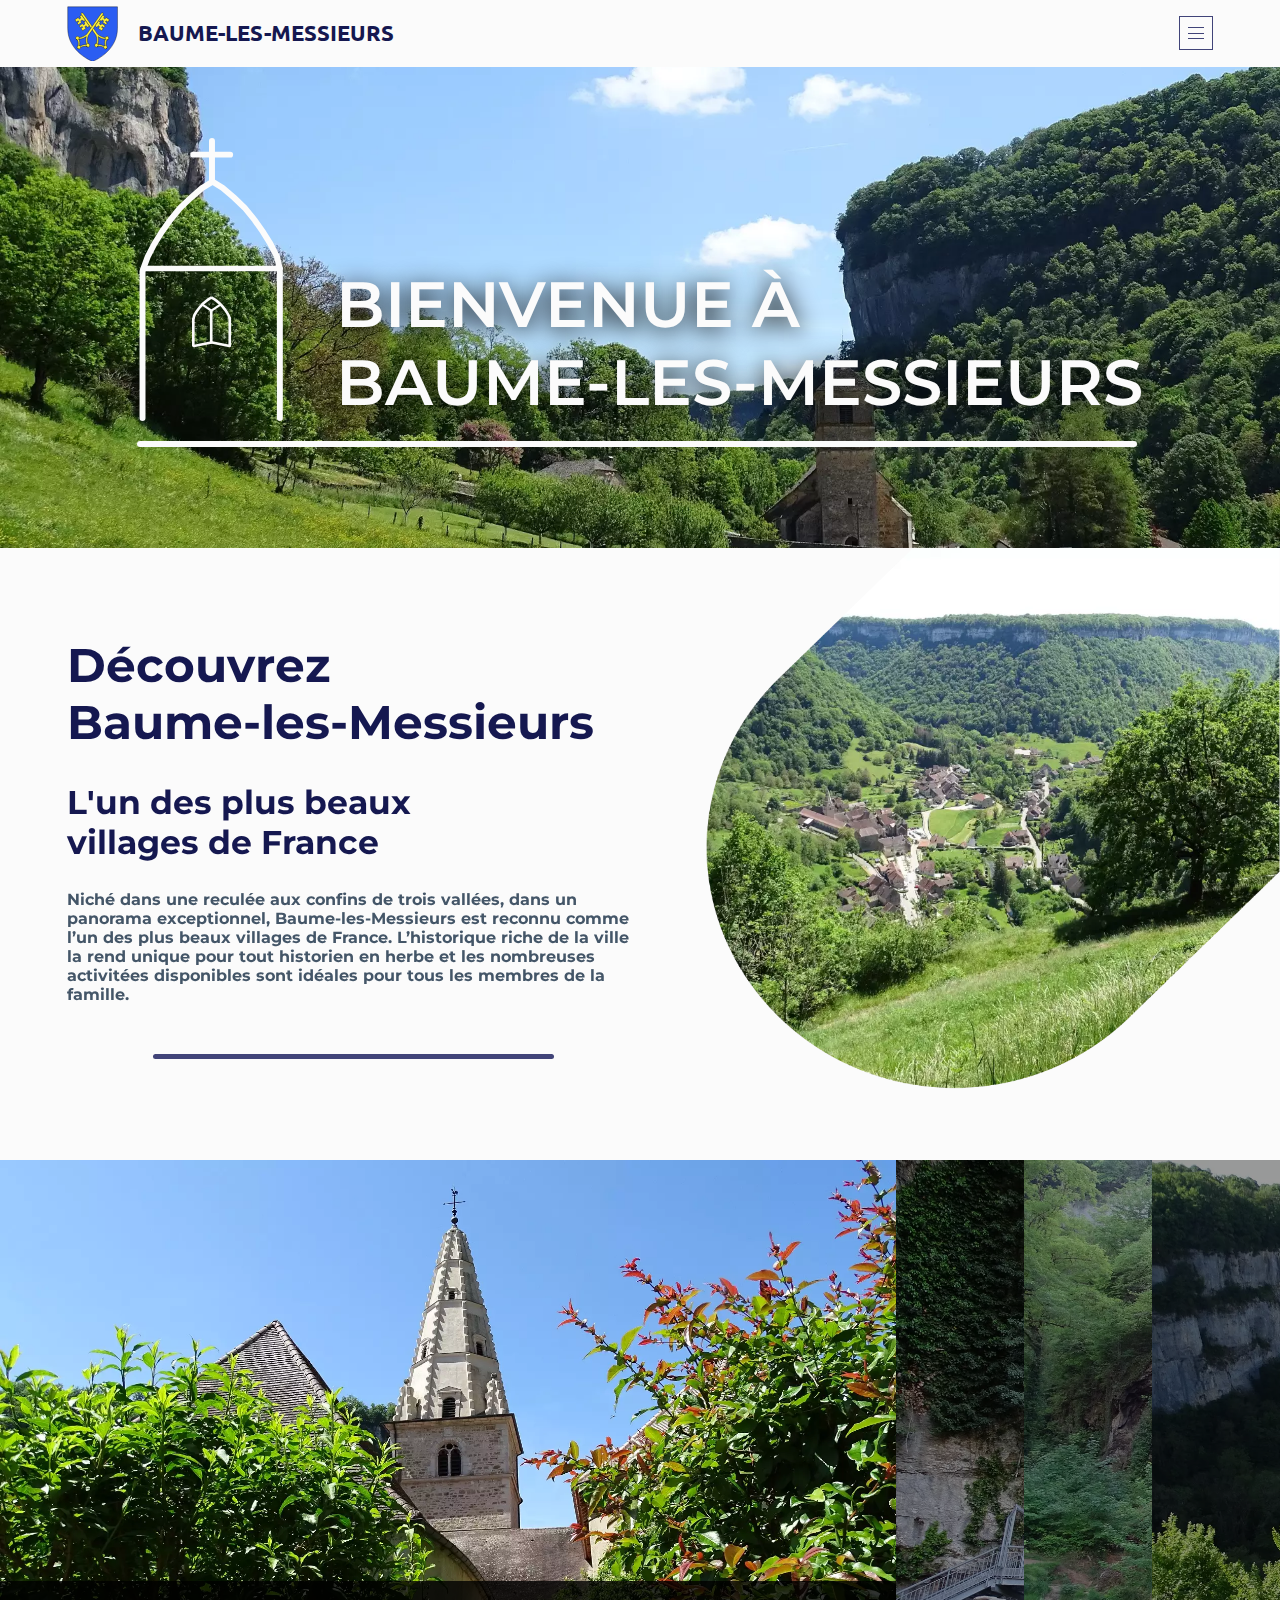
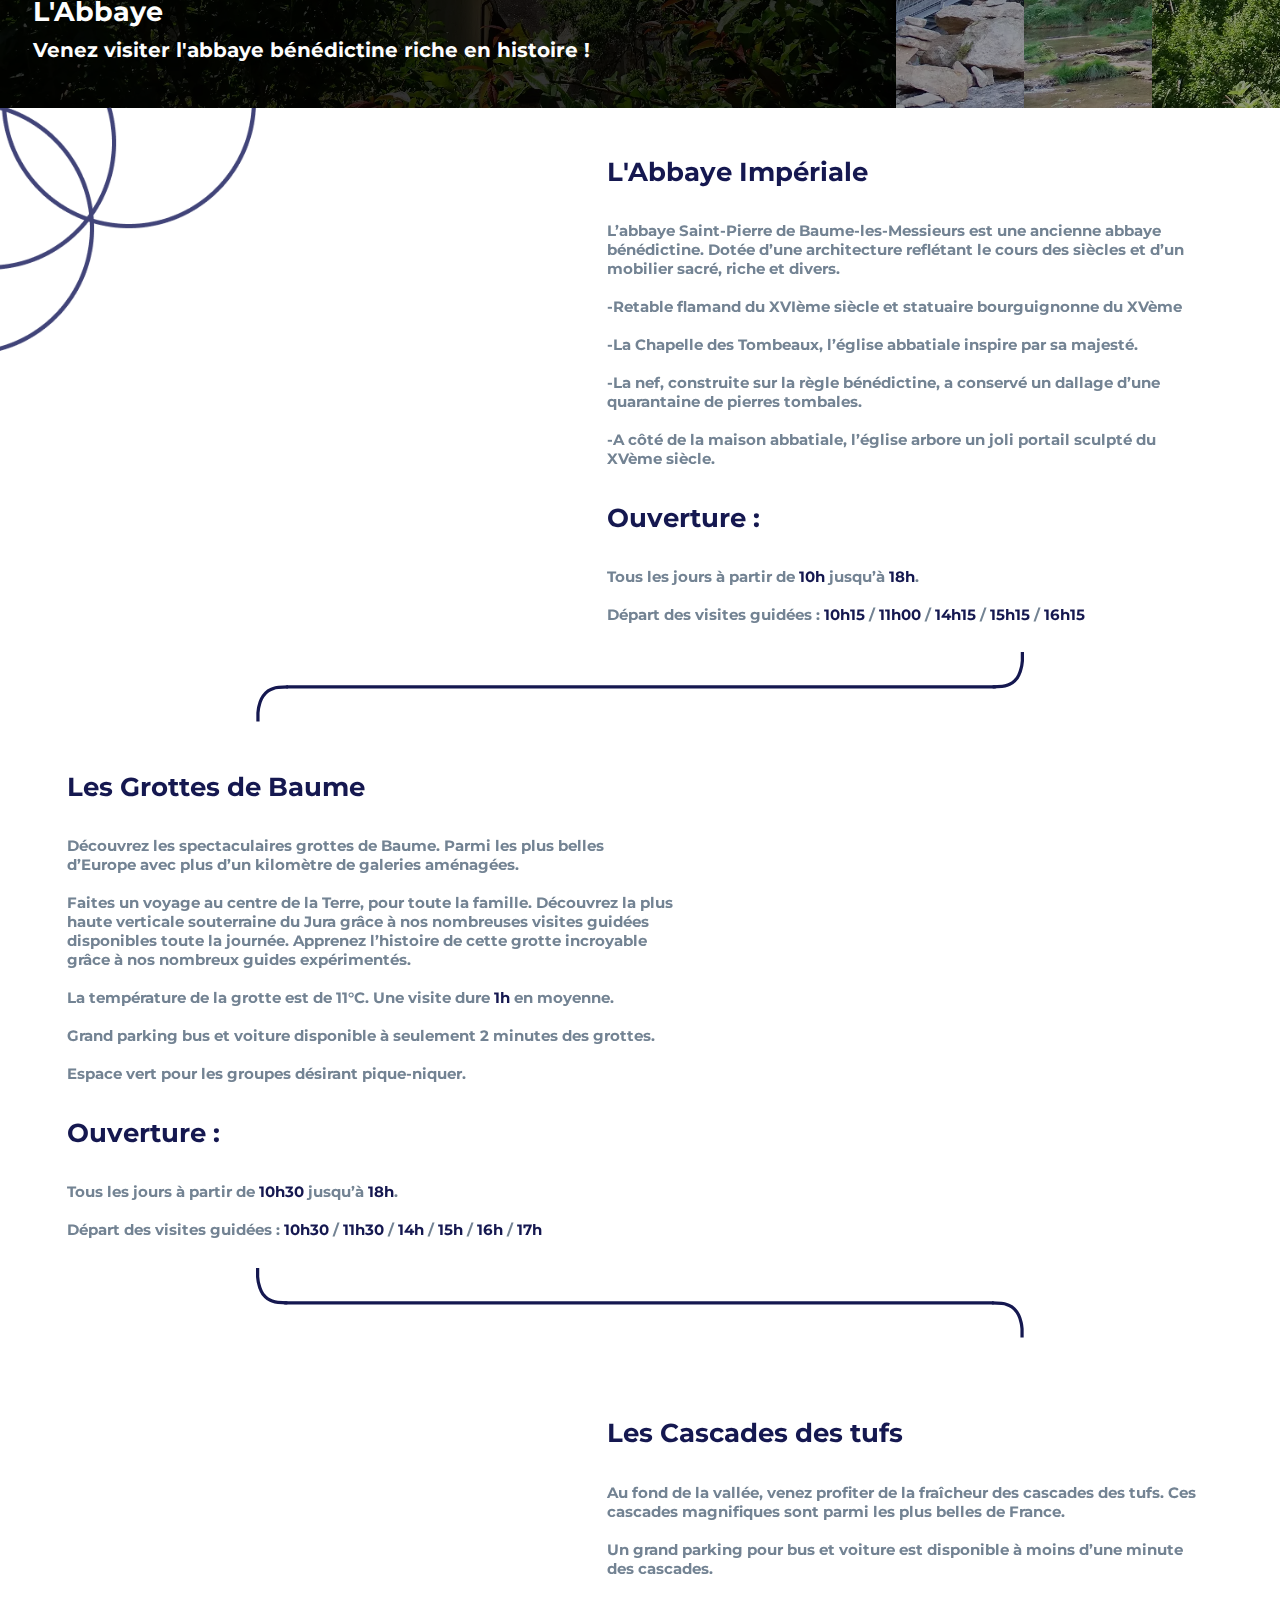
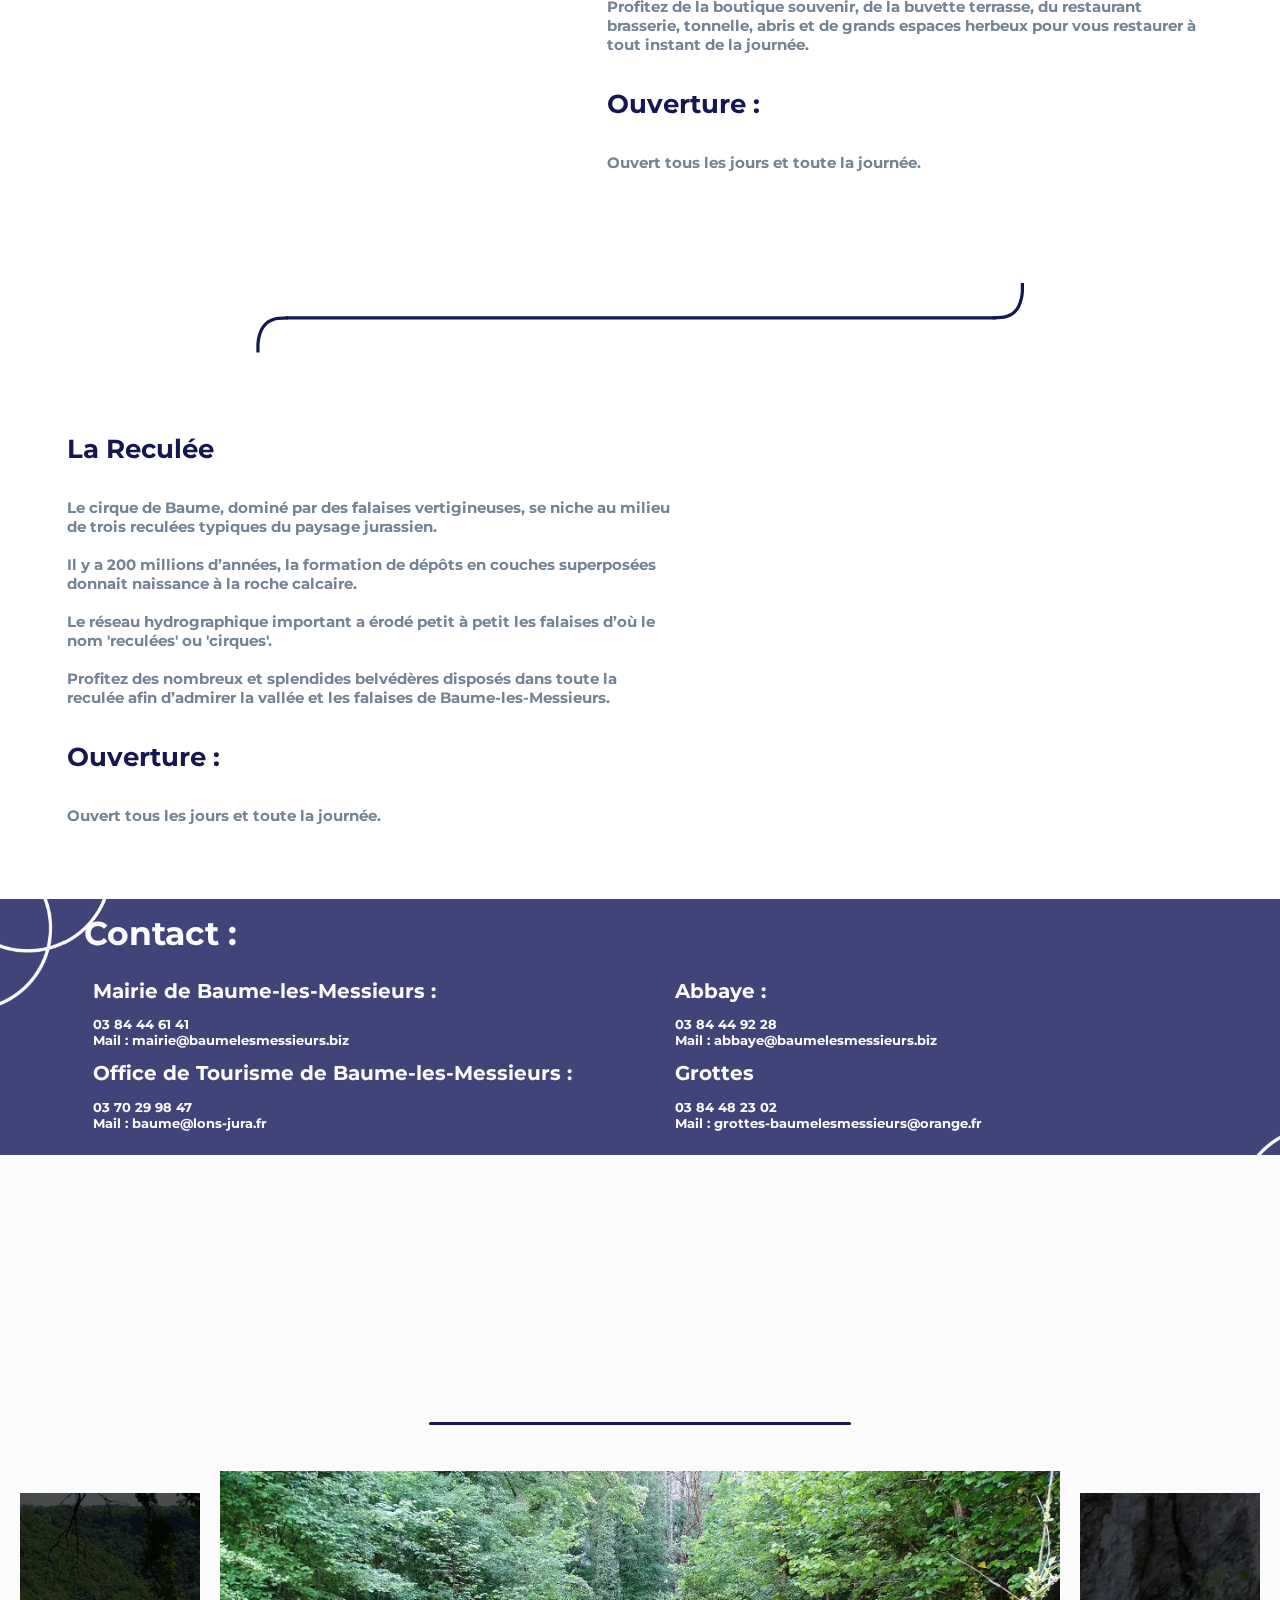
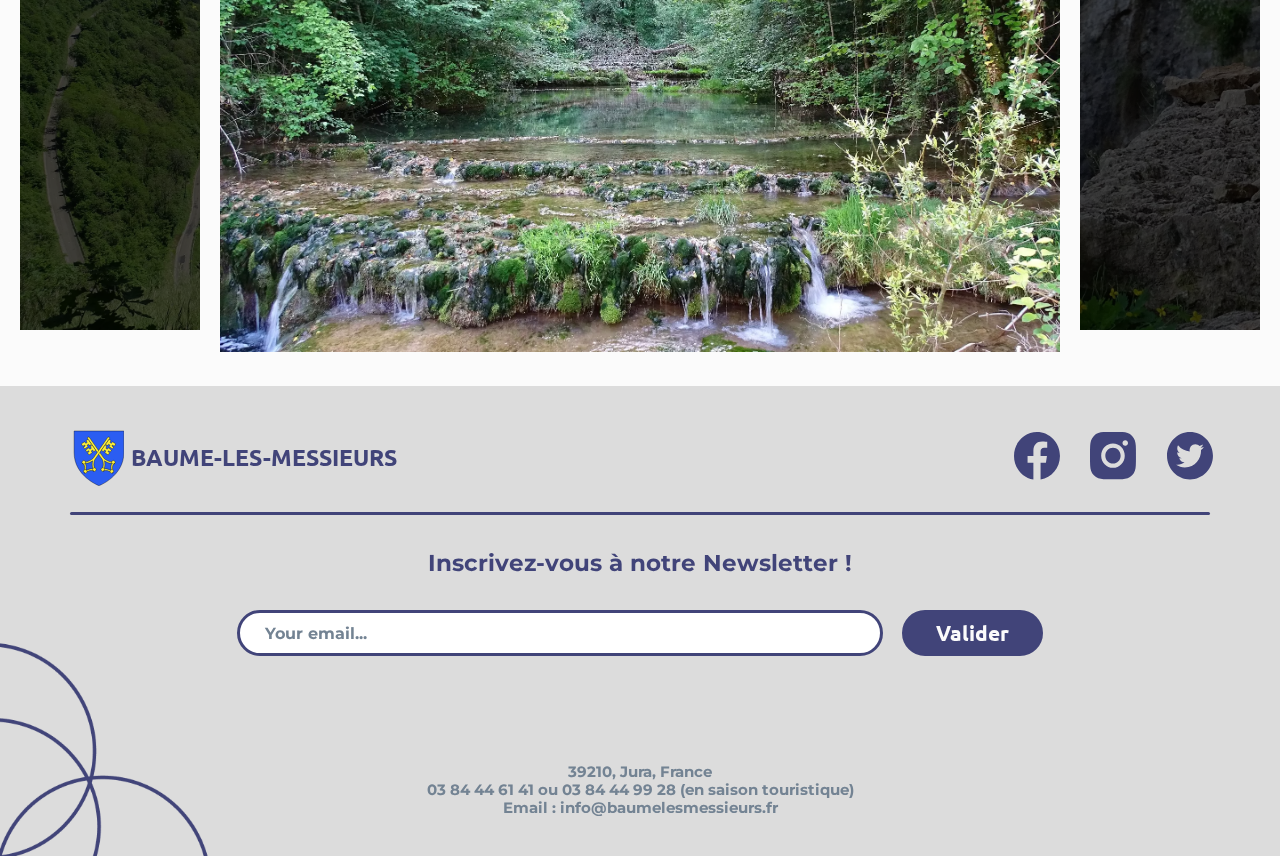
<file: index.html>
<!DOCTYPE html>
<html lang="fr">
    <head>
        <title>Bienvenue à Baume-les-Messieurs</title>
        <meta charset="UTF-8">
        <meta name="viewport" content="width=device-width, initial-scale=1">
        <meta  name="author" content="Elwindria">
        <meta  name="description" content="Site magnifique de Baume-les-Messieurs, one page" >
        <link rel="stylesheet" href="css/style.css" />
        <script src='js/main.js' defer></script>
        <link rel="preload" href="images/autre_2_phone.webp" as="image">
        <link rel="preload" href="images/imageTopPhone.webp" as="image">
        <link rel="preload" href="images/galery_photo/galery_photo_phone/galery_1.webp" as="image">
        <link rel="preload" href="images/galery_photo/galery_photo_phone/galery_2.webp" as="image">
        <link rel="preload" href="images/galery_photo/galery_photo_phone/galery_3.webp" as="image">
        <link rel="preload" href="images/galery_photo/galery_photo_phone/galery_4.webp" as="image">
        <link rel="preload" href="images/galery_photo/galery_photo_phone/galery_5.webp" as="image">
        <link rel="preload" href="images/galery_photo/galery_photo_phone/galery_6.webp" as="image">
        <link rel="preconnect" href="https://fonts.googleapis.com">
        <link rel="preconnect" href="https://fonts.gstatic.com" crossorigin>
        <link rel="preconnect" href="https://fonts.googleapis.com">
        <link rel="preconnect" href="https://fonts.gstatic.com" crossorigin>
        <link href="https://fonts.googleapis.com/css2?family=Montserrat:wght@400;500;600;700&display=swap" rel="stylesheet"> 
        <link href="https://fonts.googleapis.com/css2?family=Ubuntu:wght@400;500;700&display=swap" rel="stylesheet"> 
    </head>
<body>
    <div id="desktop">
        <!--NavBar start-->
        <div id="fixed_nav">
            <div id="navigation" class="nav_bar_opacity_in">
                <div id="nav_left">
                    <svg viewbox="0 0 72 78" class="logo_baume" fill="none" xmlns="http://www.w3.org/2000/svg"><path fill-rule="evenodd" clip-rule="evenodd" d="M36 78.035s35-13.17 35-46.64V1.08H1v30.316c0 33.47 35 46.64 35 46.64z" fill="#2B5DF2"/><path fill-rule="evenodd" clip-rule="evenodd" d="M20.331 9.558c-.346.217-.533.81-.421 2.127l20.933 29.926c1.805 4.65 1.707 9.537-.431 12.684l1.982 2.834c3.561-.97 7.443-.435 10.52 2.03l2.713-1.88c-.643-3.398-1.605-6.996 1.552-10.492l-1.742-2.489c-4.155.804-8.694-1.753-12.188-4.419L22.395 9.92c-.719-.195-1.558-.68-2.064-.362z" fill="#FCEF3C" stroke="#000" stroke-width=".5"/><path fill-rule="evenodd" clip-rule="evenodd" d="M43.693 43.04c2.91 1.846 6.506 4.091 10.59 3.39-2.061 2.995-1.414 7.104-.875 10.396-2.74-1.39-6.405-3.097-10.131-2.733 1.285-3.235 1.376-7.358.416-11.052z" fill="#2B5DF2" stroke="#000" stroke-width=".5"/><path fill-rule="evenodd" clip-rule="evenodd" d="m20.62 12.776-2.854 1.997 1.63 2.256-1.97 1.43-1.654-2.292-4.655 3.154 2.306 3.224 2.349-1.694.884 1.338-2.383 1.718 1.761 2.37 4.583-3.257-1.392-2.063 2.112-1.374 1.285 1.984 1.65-1.155L25.47 22.2l-1.64 1.095 1.378 1.97-2.087 1.409-1.33-1.9-4.631 3.187 1.765 2.523 2.43-1.649.788 1.199-2.314 1.67 2.152 3.076 4.71-3.295-1.644-2.35 1.926-1.347 1.692 2.419 2.77-2.041L20.62 12.776z" fill="#FCEF3C" stroke="#000" stroke-width=".5"/><path d="M55.492 59.965a2.52 2.52 0 1 0-2.89-4.132 2.52 2.52 0 0 0 2.89 4.132zM42.794 57.394a2.521 2.521 0 1 0-2.89-4.131 2.521 2.521 0 0 0 2.89 4.131zM57.64 47.195a2.521 2.521 0 1 0-2.89-4.131 2.521 2.521 0 0 0 2.89 4.131z" fill="#FCEF3C" stroke="#000" stroke-width=".5" stroke-linecap="round" stroke-linejoin="round"/><path fill-rule="evenodd" clip-rule="evenodd" d="M50.492 9.558c.346.217.533.81.42 2.127L29.98 41.611c-1.804 4.65-1.706 9.537.432 12.684l-1.983 2.834c-3.56-.97-7.442-.435-10.518 2.03l-2.714-1.88c.643-3.398 1.605-6.996-1.552-10.492l1.741-2.489c4.156.804 8.695-1.753 12.188-4.419L48.427 9.92c.72-.195 1.559-.68 2.065-.362z" fill="#FCEF3C" stroke="#000" stroke-width=".5"/><path fill-rule="evenodd" clip-rule="evenodd" d="M27.13 43.04c-2.91 1.846-6.506 4.091-10.59 3.39 2.06 2.995 1.414 7.104.875 10.396 2.74-1.39 6.405-3.097 10.13-2.733-1.284-3.235-1.375-7.358-.415-11.052z" fill="#2B5DF2" stroke="#000" stroke-width=".5"/><path fill-rule="evenodd" clip-rule="evenodd" d="m50.203 12.776 2.853 1.997-1.63 2.256 1.97 1.43 1.654-2.292 4.656 3.154-2.307 3.224-2.348-1.694-.884 1.338 2.383 1.718-1.761 2.37-4.583-3.257 1.391-2.063-2.11-1.374-1.286 1.984-1.65-1.155-1.199 1.787 1.64 1.095-1.377 1.97 2.087 1.409 1.33-1.9 4.63 3.187-1.764 2.523-2.43-1.649-.788 1.199 2.314 1.67-2.152 3.076-4.71-3.295 1.644-2.35-1.926-1.347-1.692 2.419-2.771-2.041 10.816-15.389z" fill="#FCEF3C" stroke="#000" stroke-width=".5"/><path d="M15.33 59.965a2.521 2.521 0 1 1 2.891-4.132 2.521 2.521 0 0 1-2.89 4.132zM28.029 57.394a2.52 2.52 0 1 1 2.89-4.131 2.52 2.52 0 0 1-2.89 4.131zM13.182 47.195a2.52 2.52 0 1 1 2.89-4.131 2.52 2.52 0 0 1-2.89 4.131z" fill="#FCEF3C" stroke="#000" stroke-width=".5" stroke-linecap="round" stroke-linejoin="round"/><path clip-rule="evenodd" d="M36 78.035S1 64.865 1 31.395V1.08h70v30.316c0 33.47-35 46.64-35 46.64z" stroke="#000" stroke-width=".5"/></svg>
                    <span id="name_web">baume-les-messieurs</span>
                </div>
                <div id="nav_right">
                    <nav  class="nav_hidden">
                        <ul>
                            <li><a href="#galery">galerie photo</a></li>
                            <li><a href="#contact" class="contact">contact</a></li>
                        </ul>
                    </nav>
                    <nav id="nav_discover" class="nav_hidden">
                        <ul>
                            <li><a href="#discover" id="btn_discover_nav_bar">découverte</a></li>
                            <li class="hidden_btn_nav_discover"><a href="#abbaye" >L’Abbaye</a></li>
                            <li class="hidden_btn_nav_discover"><a href="#grotte" >Les Grottes</a></li>
                            <li class="hidden_btn_nav_discover"><a href="#cascade" >Les Cascades</a></li>
                            <li class="hidden_btn_nav_discover"><a href="#dtreds" id="btn_navBar_reculee">La Reculée</a></li>
                        </ul>
                    </nav>
                    <span class="menu-toggle burger-icon">
                        <span class="burgerline1 burgerline"></span>
                        <span class="burgerline2 burgerline"></span>
                        <span class="burgerline3 burgerline"></span>
                    </span>
                    <nav id="nav_responsive">
                        <ul id="nav_responsive_ul">
                            <li><a id="discover_nav_responsive" href="#discover">Découverte</a></li>
                            <li><a class="small" href="#abbaye">Abbaye</a></li>
                            <li><a class="small" href="#grotte">Grottes</a></li>
                            <li><a class="small" href="#cascade">Cascades</a></li>
                            <li><a class="small" href="#reculee">Reculée</a></li>
                            <li><a id="galery_nav_responsive" href="#galery">Galerie Photo</a></li>
                            <li><a href="#contact">contact</a></li>
                        </ul>
                    </nav>
                </div>
            </div>
        </div>
        <!--NavBar End-->
        <!-- Header start -->
        <div id="header">
            <div id="header_logo" class="full_vh">
                <div id="main_title">
                    <div>
                        <svg viewbox="0 0 226 428" class="chapelle" fill="none" xmlns="http://www.w3.org/2000/svg"><rect width="9" height="230.415" rx="4.5" transform="matrix(-1 0 0 1 220.083 196.621)" fill="#FBFBFB"/><rect width="8.571" height="212.903" rx="4.286" transform="matrix(0 -1 -1 0 220.083 201.229)" fill="#FBFBFB"/><rect width="9" height="230.415" rx="4.5" transform="matrix(-1 0 0 1 12.826 196.621)" fill="#FBFBFB"/><rect width="9" height="69.124" rx="4.5" transform="matrix(-1 0 0 1 117.664 0)" fill="#FBFBFB"/><rect width="4" height="44.762" rx="2" transform="matrix(-1 0 0 1 142 270.353)" fill="#FBFBFB"/><rect width="4" height="43.809" rx="2" transform="matrix(-1 0 0 1 87 271.306)" fill="#FBFBFB"/><rect width="4" height="49.923" rx="2" transform="matrix(-1 0 0 1 114 259.877)" fill="#FBFBFB"/><rect width="3.818" height="30.587" rx="1.909" transform="matrix(.21198 -.97728 -.9812 -.19304 141.206 316.133)" fill="#FBFBFB"/><rect width="3.818" height="30.587" rx="1.909" transform="matrix(-.21198 -.97728 .9812 -.19304 84.427 316.133)" fill="#FBFBFB"/><rect width="3.386" height="19.113" rx="1.693" transform="matrix(-.57763 -.8163 -.83177 .55512 127.753 252.246)" fill="#FBFBFB"/><rect width="3.386" height="19.113" rx="1.693" transform="matrix(.57763 -.8163 .83177 .55512 96.824 252.246)" fill="#FBFBFB"/><rect width="8.571" height="64.516" rx="4.286" transform="matrix(0 -1 -1 0 145 29.4)" fill="#FBFBFB"/><path d="m216 199.401-4.787-20.446-10.08-19.585-11.291-18.049-12.097-17.281-15.322-18.817-15.726-14.977-17.339-14.977L112.423 64.9" stroke="#FBFBFB" stroke-width="9"/><path d="m8.5 199.877 7.551-20.387 10.08-19.585 11.291-18.049 12.097-17.282 15.323-18.817L80.567 90.78l17.34-14.977L115.647 64.9" stroke="#FBFBFB" stroke-width="9"/><path d="m140.291 272.938-2.151-5.497-2.667-4.601-2.987-4.241-3.201-4.06-4.054-4.42-4.161-3.519-4.587-3.518-4.481-2.436" stroke="#FBFBFB" stroke-width="4"/><path d="m85.124 273.126 1.38-5.559 2.667-4.602 2.987-4.24 3.2-4.06 4.055-4.421 4.16-3.518 4.588-3.519 4.694-2.561" stroke="#FBFBFB" stroke-width="4"/></svg>
                        <h1 id="title_header">bienvenue à <br> baume-les-messieurs</h1>
                    </div>
                    <div id="trait_1"></div>
                </div>
            </div>  
        </div>
        <!-- Header end -->
        <!-- top_of_page start -->
        <div id="top_of_page">
            <div id="top_left">
                <h1>Découvrez <br>Baume-les-Messieurs</h1>
                <h2>L'un des plus beaux <br> villages de France</h2>
                <p>Niché dans une reculée aux confins de trois vallées, dans un panorama exceptionnel, Baume-les-Messieurs est reconnu comme l’un des plus beaux villages de France. L’historique riche de la ville la rend unique pour tout historien en herbe et les nombreuses activitées disponibles sont idéales pour tous les membres de la famille. </p>
                <div></div>
            </div>
            <div id="top_right">
                <picture>
                    <source srcset="images/imageTopPhone.webp" media="(max-width: 767px)">
                    <img id='img_top_of_page' width="900" height="850" src="images/ImageTop.webp" alt="C'est un paysage du village durant le printemps. Au premier plan, il y a un arbre et des arbustres. Au second plan il y a le village avec deux artères principales. A gauche on peut voir l'Abbaye. A droite des maisons aux toits rouges et bruns. Au dernier plan, on peut voir la reculée.">
                </picture>
            </div>
        </div>
        <!-- top_of_page end -->
        <!-- discover start -->
        <div id="discover">
            <div id="carousel" class="full_vh">
                <div class="photo_carousel carousel_1 activate">
                    <div class="div_text_carousel div_text_carousel_1">
                        <h3 class="title_carousel">L'Abbaye</h3>
                        <p class="p_carousel typing_1">Venez visiter l'abbaye bénédictine riche en histoire !</p>
                        <span></span>
                        <span class="span_text_carousel">(En savoir plus)</span>
                    </div>
                </div>
                <div class="photo_carousel carousel_2">
                    <div class="hiden div_text_carousel div_text_carousel_2">
                        <h3 class="title_carousel">Les Grottes</h3>
                        <p class="p_carousel typing_1">Enfoncez-vous dans les entrailles de la Terre</p>
                        <p class="p_carousel typing_2"> avec les grottes de Baume-les-Messieurs !</p>
                        <span class="span_text_carousel_2">(En savoir plus)</span>
                    </div>
                </div>
                <div class="photo_carousel carousel_3">
                    <div class="hiden div_text_carousel div_text_carousel_3">
                        <h3 class="title_carousel">Les Cascades</h3>
                        <p class="p_carousel typing_1">Rafraichissez-vous près de nos cascades magnifiques !</p>
                        <span></span>
                        <span class="span_text_carousel">(En savoir plus)</span>
                    </div>
                </div>
                <div class="photo_carousel carousel_4">
                    <div class="hiden div_text_carousel div_text_carousel_4">
                        <h3 class="title_carousel">La Reculée</h3>
                        <p class="p_carousel typing_1">Admirez cette vallée extraordinaire </p>
                        <p class="p_carousel typing_2"> grâce à ses nombreux points de vues !</p>
                        <span class="span_text_carousel_2">(En savoir plus)</span>
                    </div>
                </div>
            </div>
        </div>
        <!-- discover end -->
        <!-- main_container start -->
        <div id="main_container">
            <div  id="abbaye" class="block_main_container">
                <div>
                    <div class="main_container_div">
                        <img class="img_main_container img_main_left_1" src="images/website/circle_image_abbaye.webp" alt="Trois images dans des cercles. La première montre la tour en pointe de l'abbaye. La deuxième l'intérrieur de celle-ci avec ses colonnes blanches et son plafond vouté. La troisième montre la retable flamand couleur or. " width="769" height="733">
                    </div>
                    <div class="main_container_div">
                        <h4 class="main_container_h">L'Abbaye Impériale</h4>
                        <p class="main_container_p">L’abbaye Saint-Pierre de Baume-les-Messieurs est une ancienne abbaye bénédictine. Dotée d’une architecture reflétant le cours des siècles et d’un mobilier sacré, riche et divers.<br><br>-Retable flamand du XVIème siècle et statuaire bourguignonne du XVème<br><br>-La Chapelle des Tombeaux, l’église abbatiale inspire par sa majesté.<br><br>-La nef, construite sur la règle bénédictine, a conservé un dallage d’une quarantaine de pierres tombales.<br><br>-A côté de la maison abbatiale, l’église arbore un joli portail sculpté du XVème siècle.</p>
                        <h4 class="main_container_h">Ouverture :</h4>
                        <p class="main_container_p">Tous les jours à partir de <span class=main_container_span>10h</span> jusqu’à <span class=main_container_span>18h</span>.<br><br>Départ des visites guidées :  <span class=main_container_span>10h15</span> / <span class=main_container_span>11h00</span> / <span class=main_container_span>14h15</span> / <span class=main_container_span>15h15</span> / <span class=main_container_span>16h15</span> </p>
                    </div>
                </div>
            </div>
            <div class="transition"><svg viewbox="0 0 1188 110" fill="none" xmlns="http://www.w3.org/2000/svg"><rect x="45.5" y="51.5" width="1100" height="5" rx="2.5" fill="#151850"/><path d="m1139.5 54 14.68-.768c3.05-.16 6.04-.876 8.83-2.114l2.79-1.235c2.88-1.281 5.5-3.098 7.71-5.354l1.35-1.369a25.09 25.09 0 0 0 5.06-7.515l1.39-3.195c.49-1.109.89-2.25 1.2-3.417l1.53-5.594c.31-1.157.54-2.336.69-3.527l.77-6.286V0M49.5 54l-14.971.768a25 25 0 0 0-8.688 2.04l-2.988 1.3a24.998 24.998 0 0 0-7.71 5.248l-1.36 1.362a25 25 0 0 0-5.168 7.524l-1.366 3.073a24.996 24.996 0 0 0-1.243 3.462l-1.515 5.454a24.998 24.998 0 0 0-.719 3.59L3 94v13.5" stroke="#151850" stroke-width="5"/></svg></div>
            <div id="grotte" class="block_main_container">
                <div>
                    <div class="main_container_div">
                        <h4 class="main_container_h">Les Grottes de Baume</h4>
                        <p class="main_container_p">Découvrez les spectaculaires grottes de Baume. Parmi les plus belles d’Europe avec plus d’un kilomètre de galeries aménagées.<br><br>Faites un voyage au centre de la Terre, pour toute la famille. Découvrez la plus haute verticale souterraine du Jura grâce à nos nombreuses visites guidées disponibles toute la journée. Apprenez l’histoire de cette grotte incroyable grâce à nos nombreux guides expérimentés. <br><br>La température de la grotte est de 11°C. Une visite dure <span class="main_container_span">1h</span> en moyenne.<br><br>Grand parking bus et voiture disponible à seulement 2 minutes des grottes.<br><br>Espace vert pour les groupes désirant pique-niquer. </p>
                        <h4 class="main_container_h">Ouverture :</h4>
                        <p class="main_container_p">Tous les jours à partir de <span class=main_container_span>10h30</span> jusqu’à <span class=main_container_span>18h</span>.<br><br>Départ des visites guidées :  <span class=main_container_span>10h30</span> / <span class=main_container_span>11h30</span> / <span class=main_container_span>14h</span> / <span class=main_container_span>15h</span> / <span class=main_container_span>16h</span> / <span class=main_container_span>17h</span></p>
                    </div>
                    <div class="main_container_div photo_right">
                        <img class="img_main_container" src="images/website/circle_image_grottes.webp" alt="Trois images dans des cercles. La première montre des parois de la grotte. La deuxième l'entrée de la grotte dans le flanc de la reculée. La troisième montre l'intérieur de la grotte, il y a des lumières jaunes et de légères flaques d'eaux. " width="769" height="733">
                    </div>
                </div>
            </div>
            <div class="transition"><svg viewbox="0 0 1188 110" fill="none" xmlns="http://www.w3.org/2000/svg"><rect width="1100" height="5" rx="2.5" transform="matrix(-1 0 0 1 1142.5 51.5)" fill="#151850"/><path d="m48.5 54-14.68-.768a25 25 0 0 1-8.83-2.114l-2.786-1.235a25 25 0 0 1-7.717-5.354l-1.342-1.369a25 25 0 0 1-5.066-7.515L6.687 32.45a25.002 25.002 0 0 1-1.202-3.417L3.963 23.44a24.998 24.998 0 0 1-.693-3.527l-.77-6.286V0M1138.5 54l14.97.768c3 .153 5.94.844 8.69 2.04l2.99 1.3a25.102 25.102 0 0 1 7.71 5.248l1.36 1.362c2.17 2.17 3.92 4.72 5.17 7.524l1.36 3.073c.5 1.122.91 2.279 1.24 3.462l1.52 5.454c.33 1.178.57 2.378.72 3.59L1185 94v13.5" stroke="#151850" stroke-width="5"/></svg></div>
            <div id="cascade" class="block_main_container">
                <div>
                    <div class="main_container_div">
                        <img class="img_main_container img_main_left_2" src="images/website/circle_image_cascades.webp" alt="Trois images dans des cercles. La plus grande des images montre la cascade vue de devant, elle est très grande, environ 6 mètres de haut. L'eau s'écoule lentement. Il y a beaucoup de mousses vertes. La deuxième photo montre la cascade un peu plus loin. Elle fait comme des petits escaliers. Il y a une forêt qui l'entoure. La troisième montre le petit étang calme qui s'est formé après les cascades. Il est en deux parties. Il y a de l'herbe haute qui l'entoure par endroit. " width="769" height="733">
                    </div>
                    <div class="main_container_div">
                        <h4 class="main_container_h">Les Cascades des tufs</h4>
                        <p class="main_container_p">Au fond de la vallée, venez profiter de la fraîcheur des cascades des tufs. Ces cascades magnifiques sont parmi les plus belles de France.<br><br>Un grand parking pour bus et voiture est disponible à moins d’une minute des cascades.<br><br>Profitez de la boutique souvenir, de la buvette terrasse, du restaurant brasserie, tonnelle, abris et de grands espaces herbeux pour vous restaurer à tout instant de la journée. </p>
                        <h4 class="main_container_h">Ouverture :</h4>
                        <p class="main_container_p">Ouvert tous les jours et toute la journée.</p>
                    </div>
                </div>
            </div>
            <div class="transition"><svg viewbox="0 0 1188 110" fill="none" xmlns="http://www.w3.org/2000/svg"><rect x="45.5" y="51.5" width="1100" height="5" rx="2.5" fill="#151850"/><path d="m1139.5 54 14.68-.768c3.05-.16 6.04-.876 8.83-2.114l2.79-1.235c2.88-1.281 5.5-3.098 7.71-5.354l1.35-1.369a25.09 25.09 0 0 0 5.06-7.515l1.39-3.195c.49-1.109.89-2.25 1.2-3.417l1.53-5.594c.31-1.157.54-2.336.69-3.527l.77-6.286V0M49.5 54l-14.971.768a25 25 0 0 0-8.688 2.04l-2.988 1.3a24.998 24.998 0 0 0-7.71 5.248l-1.36 1.362a25 25 0 0 0-5.168 7.524l-1.366 3.073a24.996 24.996 0 0 0-1.243 3.462l-1.515 5.454a24.998 24.998 0 0 0-.719 3.59L3 94v13.5" stroke="#151850" stroke-width="5"/></svg></div>
            <div id="reculee" class="block_main_container">
                <div>
                    <div class="main_container_div">
                        <h4 class="main_container_h">La Reculée</h4>
                        <p class="main_container_p">Le cirque de Baume, dominé par des falaises vertigineuses, se niche au milieu de trois reculées typiques du paysage jurassien.<br><br>Il y a 200 millions d’années, la formation de dépôts en couches superposées donnait naissance à la roche calcaire. <br><br>Le réseau hydrographique important a érodé petit à petit les falaises d’où le nom 'reculées' ou 'cirques'. <br><br>Profitez des nombreux et splendides belvédères disposés dans toute la reculée afin d’admirer la vallée et les falaises de Baume-les-Messieurs.  </p>
                        <h4 class="main_container_h">Ouverture :</h4>
                        <p class="main_container_p">Ouvert tous les jours et toute la journée.</p>
                    </div>
                    <div class="main_container_div photo_right">
                        <img class="img_main_container" src="images/website/circle_image_reculee.webp" alt="Trois images dans des cercles. La première montre une partie du village de Baume-les-Messieurs, on peut y voir quelques maisons ainsi que leurs jardins fleuris. C'est le printemps, il fait beau et bien vert. La deuxième photo montre l'Abbaye dans son ensemble. On peut y voir la grande tour en forme de pointe mais aussi plusieurs habitats qui sont utiles aux moines. Les toits sont bruns et les murs blancs. Il y a au premier plan, un jardin bien vert, avec des arbres fleuris et aussi un buste blanc. La troisième photo est celle d'un point de vue. On peut y voir toute la vallée avec le village en son sein. Il y a deux grands axes. Les toits sont bruns. Il fait beau et la nature est bien verte." width="769" height="733">
                    </div>
                </div>
            </div>
        </div>
        <!-- main_container end -->
        <!-- contact-->
        <div id="contact_block">
            <div id="contact">
                <div>
                    <h4>Contact : </h4>
                </div>
                <div id="contact_block_text">
                    <div class="contact_text">
                        <h5>Mairie de Baume-les-Messieurs :</h5>
                        <p>03 84 44 61 41 <br>Mail : mairie@baumelesmessieurs.biz</p>
                        <h5>Office de Tourisme de Baume-les-Messieurs :</h5>
                        <p>03 70 29 98 47<br>Mail : baume@lons-jura.fr</p>
                    </div>
                    <div class="contact_text">
                        <h5>Abbaye :</h5>
                        <p>03 84 44 92 28<br>Mail : abbaye@baumelesmessieurs.biz</p>
                        <h5>Grottes</h5>
                        <p>03 84 48 23 02<br>Mail : grottes-baumelesmessieurs@orange.fr</p>
                    </div>
                </div>
            </div>
            <div id="google_maps">
                <iframe title="google maps" src="https://www.google.com/maps/embed?pb=!1m18!1m12!1m3!1d21887.931581340028!2d5.641101980109127!3d46.70590319373817!2m3!1f0!2f0!3f0!3m2!1i1024!2i768!4f13.1!3m3!1m2!1s0x478d27359d086991%3A0x409ce34b3125f30!2sBaume-les-Messieurs!5e0!3m2!1sfr!2sfr!4v1654606090512!5m2!1sfr!2sfr" width="600" height="450" style="border:0;" allowfullscreen="" loading="lazy" referrerpolicy="no-referrer-when-downgrade"></iframe>
            </div>
            <div id="line_contact"></div>
        </div>
        <!--contact end-->
        <!--Galerie Photo start !-->
        <div id="galery" class="full_vh">
            <div id="galery_left" class="arrow">
                <img class="img_arrow img_arrow_left" src="images/website/arrow.png" alt="flèche de direction pour l'utilisation de la galerie photo." width="55" height="105">
            </div>
            <div id="galery_main"></div>
            <div id="galery_right" class="arrow">
                <img class="img_arrow img_arrow_right" src="images/website/arrow_2.png" alt="flèche de direction pour l'utilisation de la galerie photo." width="55" height="105">
            </div>
        </div>
        <!--Galerie Photo end-->
        <!--Footer Start-->
        <div id="footer">
            <div id="nav_footer">
                <div id="title_nav_footer">
                    <svg viewbox="0 0 72 78" class="logo_baume_nav_footer" fill="none" xmlns="http://www.w3.org/2000/svg"><path fill-rule="evenodd" clip-rule="evenodd" d="M36 78.035s35-13.17 35-46.64V1.08H1v30.316c0 33.47 35 46.64 35 46.64z" fill="#2B5DF2"/><path fill-rule="evenodd" clip-rule="evenodd" d="M20.331 9.558c-.346.217-.533.81-.421 2.127l20.933 29.926c1.805 4.65 1.707 9.537-.431 12.684l1.982 2.834c3.561-.97 7.443-.435 10.52 2.03l2.713-1.88c-.643-3.398-1.605-6.996 1.552-10.492l-1.742-2.489c-4.155.804-8.694-1.753-12.188-4.419L22.395 9.92c-.719-.195-1.558-.68-2.064-.362z" fill="#FCEF3C" stroke="#000" stroke-width=".5"/><path fill-rule="evenodd" clip-rule="evenodd" d="M43.693 43.04c2.91 1.846 6.506 4.091 10.59 3.39-2.061 2.995-1.414 7.104-.875 10.396-2.74-1.39-6.405-3.097-10.131-2.733 1.285-3.235 1.376-7.358.416-11.052z" fill="#2B5DF2" stroke="#000" stroke-width=".5"/><path fill-rule="evenodd" clip-rule="evenodd" d="m20.62 12.776-2.854 1.997 1.63 2.256-1.97 1.43-1.654-2.292-4.655 3.154 2.306 3.224 2.349-1.694.884 1.338-2.383 1.718 1.761 2.37 4.583-3.257-1.392-2.063 2.112-1.374 1.285 1.984 1.65-1.155L25.47 22.2l-1.64 1.095 1.378 1.97-2.087 1.409-1.33-1.9-4.631 3.187 1.765 2.523 2.43-1.649.788 1.199-2.314 1.67 2.152 3.076 4.71-3.295-1.644-2.35 1.926-1.347 1.692 2.419 2.77-2.041L20.62 12.776z" fill="#FCEF3C" stroke="#000" stroke-width=".5"/><path d="M55.492 59.965a2.52 2.52 0 1 0-2.89-4.132 2.52 2.52 0 0 0 2.89 4.132zM42.794 57.394a2.521 2.521 0 1 0-2.89-4.131 2.521 2.521 0 0 0 2.89 4.131zM57.64 47.195a2.521 2.521 0 1 0-2.89-4.131 2.521 2.521 0 0 0 2.89 4.131z" fill="#FCEF3C" stroke="#000" stroke-width=".5" stroke-linecap="round" stroke-linejoin="round"/><path fill-rule="evenodd" clip-rule="evenodd" d="M50.492 9.558c.346.217.533.81.42 2.127L29.98 41.611c-1.804 4.65-1.706 9.537.432 12.684l-1.983 2.834c-3.56-.97-7.442-.435-10.518 2.03l-2.714-1.88c.643-3.398 1.605-6.996-1.552-10.492l1.741-2.489c4.156.804 8.695-1.753 12.188-4.419L48.427 9.92c.72-.195 1.559-.68 2.065-.362z" fill="#FCEF3C" stroke="#000" stroke-width=".5"/><path fill-rule="evenodd" clip-rule="evenodd" d="M27.13 43.04c-2.91 1.846-6.506 4.091-10.59 3.39 2.06 2.995 1.414 7.104.875 10.396 2.74-1.39 6.405-3.097 10.13-2.733-1.284-3.235-1.375-7.358-.415-11.052z" fill="#2B5DF2" stroke="#000" stroke-width=".5"/><path fill-rule="evenodd" clip-rule="evenodd" d="m50.203 12.776 2.853 1.997-1.63 2.256 1.97 1.43 1.654-2.292 4.656 3.154-2.307 3.224-2.348-1.694-.884 1.338 2.383 1.718-1.761 2.37-4.583-3.257 1.391-2.063-2.11-1.374-1.286 1.984-1.65-1.155-1.199 1.787 1.64 1.095-1.377 1.97 2.087 1.409 1.33-1.9 4.63 3.187-1.764 2.523-2.43-1.649-.788 1.199 2.314 1.67-2.152 3.076-4.71-3.295 1.644-2.35-1.926-1.347-1.692 2.419-2.771-2.041 10.816-15.389z" fill="#FCEF3C" stroke="#000" stroke-width=".5"/><path d="M15.33 59.965a2.521 2.521 0 1 1 2.891-4.132 2.521 2.521 0 0 1-2.89 4.132zM28.029 57.394a2.52 2.52 0 1 1 2.89-4.131 2.52 2.52 0 0 1-2.89 4.131zM13.182 47.195a2.52 2.52 0 1 1 2.89-4.131 2.52 2.52 0 0 1-2.89 4.131z" fill="#FCEF3C" stroke="#000" stroke-width=".5" stroke-linecap="round" stroke-linejoin="round"/><path clip-rule="evenodd" d="M36 78.035S1 64.865 1 31.395V1.08h70v30.316c0 33.47-35 46.64-35 46.64z" stroke="#000" stroke-width=".5"/></svg>
                    <h5>baume-les-messieurs</h5>
                </div>
                <div id="div_logo">
                    <a href="#none" title="Fb">
                        <svg class="logo_fb logo"  viewbox="0 0 43 44" fill="none" xmlns="http://www.w3.org/2000/svg"><path class="logo" d="M42.43 22.134C42.43 9.977 32.931.123 21.216.123 9.497.125 0 9.977 0 22.137c0 10.984 7.758 20.09 17.898 21.741v-15.38h-5.383v-6.361h5.388v-4.854c0-5.515 3.169-8.56 8.013-8.56 2.323 0 4.749.428 4.749.428v5.415h-2.676c-2.633 0-3.455 1.698-3.455 3.44v4.128h5.882l-.94 6.36h-4.944v15.381c10.14-1.651 17.897-10.757 17.897-21.74z" fill="#414479"/></svg>
                    </a>
                    <a href="#none" title="insta">
                        <svg class="logo_insta logo" viewbox="0 0 43 44" fill="none" xmlns="http://www.w3.org/2000/svg"><path class="logo" d="M21.21 14.579c-3.895 0-7.073 3.277-7.073 7.293 0 4.017 3.178 7.294 7.073 7.294 3.894 0 7.072-3.277 7.072-7.294 0-4.016-3.178-7.293-7.072-7.293zm21.213 7.293c0-3.02.026-6.013-.138-9.028-.164-3.502-.94-6.61-3.422-9.17-2.489-2.567-5.497-3.36-8.893-3.53-2.93-.17-5.831-.142-8.755-.142-2.929 0-5.831-.028-8.755.142-3.396.17-6.41.968-8.893 3.53C1.08 6.238.31 9.341.145 12.843c-.165 3.02-.138 6.014-.138 9.028 0 3.015-.027 6.014.138 9.029.164 3.502.939 6.61 3.422 9.17 2.489 2.567 5.497 3.36 8.893 3.53 2.929.17 5.831.142 8.755.142 2.929 0 5.831.028 8.755-.142 3.396-.17 6.41-.968 8.893-3.53 2.488-2.566 3.258-5.668 3.422-9.17.17-3.015.138-6.008.138-9.029zM21.21 33.095c-6.023 0-10.883-5.012-10.883-11.223 0-6.21 4.86-11.222 10.883-11.222 6.022 0 10.882 5.012 10.882 11.222s-4.86 11.223-10.882 11.223zm11.328-20.284c-1.406 0-2.542-1.17-2.542-2.62 0-1.45 1.136-2.622 2.542-2.622S35.08 8.74 35.08 10.19c0 .344-.066.686-.193 1.004a2.624 2.624 0 0 1-.551.85 2.535 2.535 0 0 1-.825.569c-.309.131-.64.199-.973.198z" fill="#414479"/></svg>
                    </a>
                    <a href="#none" title="twitter">
                        <svg class="logo_twitter logo" viewbox="0 0 43 44" fill="none" xmlns="http://www.w3.org/2000/svg"><path class="logo" d="M21.217.125C9.503.125.005 9.92.005 22s9.498 21.875 21.212 21.875S42.43 34.08 42.43 22 32.931.125 21.217.125zm10.195 16.49c.014.229.014.468.014.702 0 7.168-5.294 15.425-14.967 15.425-2.983 0-5.748-.893-8.078-2.431.426.048.834.068 1.27.068 2.461 0 4.725-.86 6.529-2.315-2.311-.048-4.252-1.61-4.915-3.76.81.123 1.539.123 2.372-.097a5.23 5.23 0 0 1-3.027-1.886 5.526 5.526 0 0 1-1.182-3.436v-.069a5.142 5.142 0 0 0 2.372.689 5.37 5.37 0 0 1-1.72-1.953 5.561 5.561 0 0 1-.624-2.559c0-1.01.256-1.933.715-2.734a15.024 15.024 0 0 0 4.837 4.024 14.574 14.574 0 0 0 6.006 1.645c-.744-3.687 1.927-6.67 5.137-6.67 1.515 0 2.879.654 3.84 1.709a10.199 10.199 0 0 0 3.338-1.304 5.37 5.37 0 0 1-2.31 2.983c1.06-.117 2.083-.42 3.03-.844a11.217 11.217 0 0 1-2.637 2.812z" fill="#414479"/></svg>
                    </a>    
                </div>
            </div>
            <div id="line_3"></div>
            <div id="main_footer">
                <div id="newsletter_div">
                    <form id="newsletter" novalidate>
                        <label for="input_newsletter">Inscrivez-vous à notre Newsletter !</label>
                        <div>
                            <input id="input_newsletter" type="email" name="input_newsletter" placeholder=" Your email..." aria-invalid="true" required >
                            <input id="btn_newsletter" type="submit" value="Valider" />
                        </div>
                        <p id="error_newsletter">error 404 !</p>
                    </form>
                </div>
                <p>39210, Jura, France <br> 03 84 44 61 41 ou 03 84 44 99 28 (en saison touristique) <br> Email : info@baumelesmessieurs.fr</p>
            </div>
        </div>
        <!--Footer End-->
    </div>
</body>
</html>
</file>
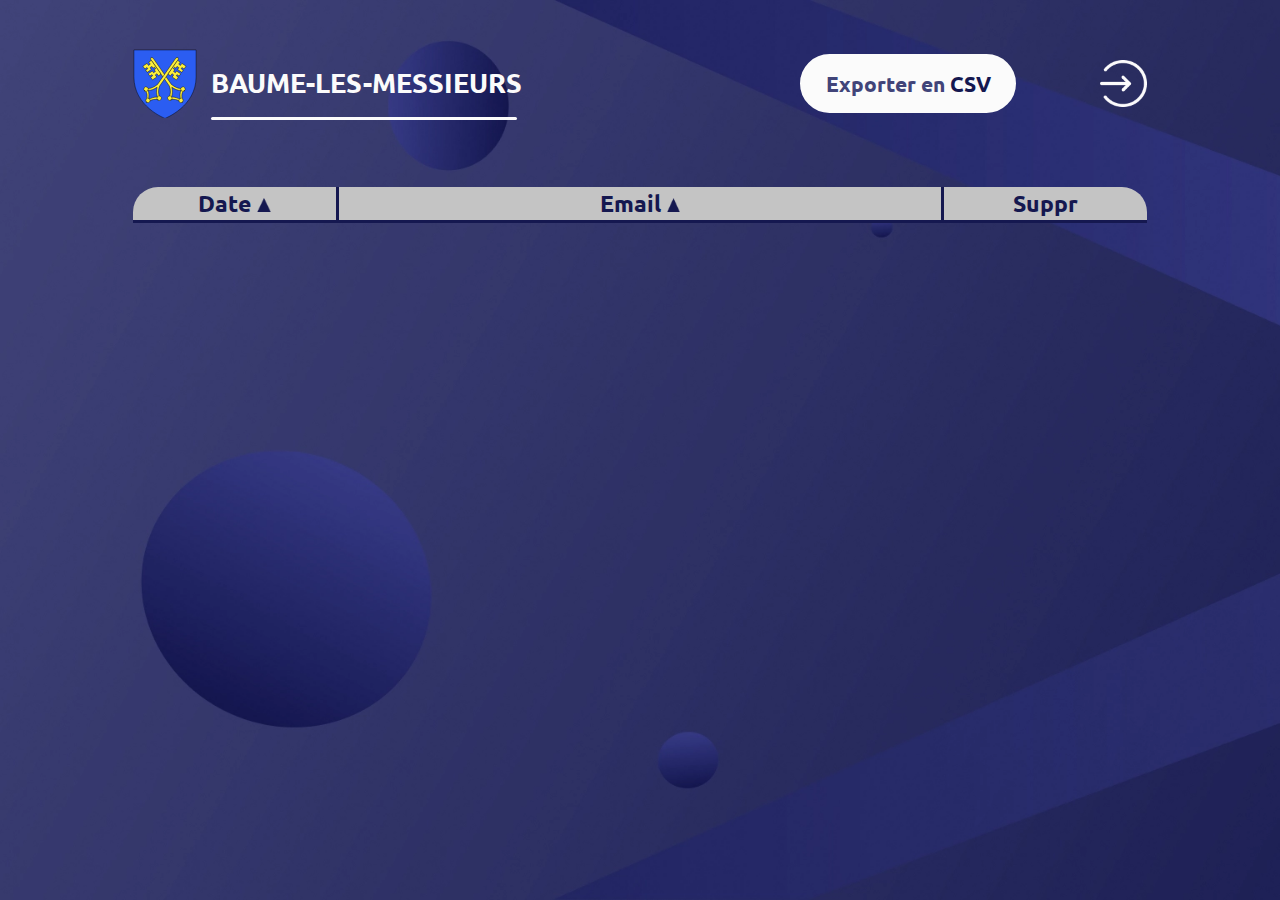
<file: admin.html>
<!DOCTYPE html>
<html lang="fr">
    <head>
        <title>Admin - Baume-les-Messieurs</title>
        <meta charset="UTF-8">
        <meta name="viewport" content="width=device-width, initial-scale=1">
        <meta  name="description" content="Admin Page, Baume-les-Messieurs, IE=edge, Email" >
        <link rel="stylesheet" href="css/style_admin.css" />
        <script src='js/js_admin.js' defer></script>
        <link rel="preconnect" href="https://fonts.googleapis.com">
        <link rel="preconnect" href="https://fonts.gstatic.com" crossorigin>
        <link href="https://fonts.googleapis.com/css2?family=Ubuntu:wght@400;500;700&display=swap" rel="stylesheet"> 
    </head>
<body>
    <div id="desktop">
        <div id="main">
            <div id="main_bar">
                <div id="title">
                    <svg viewbox="0 0 72 78" class="logo_baume" fill="none" xmlns="http://www.w3.org/2000/svg"><path fill-rule="evenodd" clip-rule="evenodd" d="M36 78.035s35-13.17 35-46.64V1.08H1v30.316c0 33.47 35 46.64 35 46.64z" fill="#2B5DF2"/><path fill-rule="evenodd" clip-rule="evenodd" d="M20.331 9.558c-.346.217-.533.81-.421 2.127l20.933 29.926c1.805 4.65 1.707 9.537-.431 12.684l1.982 2.834c3.561-.97 7.443-.435 10.52 2.03l2.713-1.88c-.643-3.398-1.605-6.996 1.552-10.492l-1.742-2.489c-4.155.804-8.694-1.753-12.188-4.419L22.395 9.92c-.719-.195-1.558-.68-2.064-.362z" fill="#FCEF3C" stroke="#000" stroke-width=".5"/><path fill-rule="evenodd" clip-rule="evenodd" d="M43.693 43.04c2.91 1.846 6.506 4.091 10.59 3.39-2.061 2.995-1.414 7.104-.875 10.396-2.74-1.39-6.405-3.097-10.131-2.733 1.285-3.235 1.376-7.358.416-11.052z" fill="#2B5DF2" stroke="#000" stroke-width=".5"/><path fill-rule="evenodd" clip-rule="evenodd" d="m20.62 12.776-2.854 1.997 1.63 2.256-1.97 1.43-1.654-2.292-4.655 3.154 2.306 3.224 2.349-1.694.884 1.338-2.383 1.718 1.761 2.37 4.583-3.257-1.392-2.063 2.112-1.374 1.285 1.984 1.65-1.155L25.47 22.2l-1.64 1.095 1.378 1.97-2.087 1.409-1.33-1.9-4.631 3.187 1.765 2.523 2.43-1.649.788 1.199-2.314 1.67 2.152 3.076 4.71-3.295-1.644-2.35 1.926-1.347 1.692 2.419 2.77-2.041L20.62 12.776z" fill="#FCEF3C" stroke="#000" stroke-width=".5"/><path d="M55.492 59.965a2.52 2.52 0 1 0-2.89-4.132 2.52 2.52 0 0 0 2.89 4.132zM42.794 57.394a2.521 2.521 0 1 0-2.89-4.131 2.521 2.521 0 0 0 2.89 4.131zM57.64 47.195a2.521 2.521 0 1 0-2.89-4.131 2.521 2.521 0 0 0 2.89 4.131z" fill="#FCEF3C" stroke="#000" stroke-width=".5" stroke-linecap="round" stroke-linejoin="round"/><path fill-rule="evenodd" clip-rule="evenodd" d="M50.492 9.558c.346.217.533.81.42 2.127L29.98 41.611c-1.804 4.65-1.706 9.537.432 12.684l-1.983 2.834c-3.56-.97-7.442-.435-10.518 2.03l-2.714-1.88c.643-3.398 1.605-6.996-1.552-10.492l1.741-2.489c4.156.804 8.695-1.753 12.188-4.419L48.427 9.92c.72-.195 1.559-.68 2.065-.362z" fill="#FCEF3C" stroke="#000" stroke-width=".5"/><path fill-rule="evenodd" clip-rule="evenodd" d="M27.13 43.04c-2.91 1.846-6.506 4.091-10.59 3.39 2.06 2.995 1.414 7.104.875 10.396 2.74-1.39 6.405-3.097 10.13-2.733-1.284-3.235-1.375-7.358-.415-11.052z" fill="#2B5DF2" stroke="#000" stroke-width=".5"/><path fill-rule="evenodd" clip-rule="evenodd" d="m50.203 12.776 2.853 1.997-1.63 2.256 1.97 1.43 1.654-2.292 4.656 3.154-2.307 3.224-2.348-1.694-.884 1.338 2.383 1.718-1.761 2.37-4.583-3.257 1.391-2.063-2.11-1.374-1.286 1.984-1.65-1.155-1.199 1.787 1.64 1.095-1.377 1.97 2.087 1.409 1.33-1.9 4.63 3.187-1.764 2.523-2.43-1.649-.788 1.199 2.314 1.67-2.152 3.076-4.71-3.295 1.644-2.35-1.926-1.347-1.692 2.419-2.771-2.041 10.816-15.389z" fill="#FCEF3C" stroke="#000" stroke-width=".5"/><path d="M15.33 59.965a2.521 2.521 0 1 1 2.891-4.132 2.521 2.521 0 0 1-2.89 4.132zM28.029 57.394a2.52 2.52 0 1 1 2.89-4.131 2.52 2.52 0 0 1-2.89 4.131zM13.182 47.195a2.52 2.52 0 1 1 2.89-4.131 2.52 2.52 0 0 1-2.89 4.131z" fill="#FCEF3C" stroke="#000" stroke-width=".5" stroke-linecap="round" stroke-linejoin="round"/><path clip-rule="evenodd" d="M36 78.035S1 64.865 1 31.395V1.08h70v30.316c0 33.47-35 46.64-35 46.64z" stroke="#000" stroke-width=".5"/></svg>
                    <div>
                        <h1>baume-les-messieurs</h1>
                        <div id="trait"></div>
                    </div>
                </div>
                <div id="tools">
                    <a id="csv">Exporter en <span id="dark_blue">CSV</span></a>
                    <img id="img_log" src="images/backoffice/button_log.webp" alt="Boutton de déconnexion">
                </div>
            </div>
            <table>
                <thead>
                    <tr id="head">
                        <th class="th_main" id="date">Date <img class="img_sort" id="img_sort_date" src="images/backoffice/sort.png" alt="Un polygone"></th>
                        <th class="th_main" id="mail">Email <img class="img_sort" id="img_sort_mail" src="images/backoffice/sort.png" alt="Un polygone bleu"></th>
                        <th class="th_main" id="bin">Suppr</th>
                    </tr>
                </thead>
                <tbody>
                    <!-- /* insertion du php */ -->
                </tbody>
            </table>
        </div>
        <template id="template_delete_validate">
            <div id="background_delete">
                <div id="div_delete_validate" >
                    <p>Etes-vous sûr de vouloir supprimer</p>
                    <p id="span_delete_mail_validate"></p>
                    <div id="flex_delete_validate">
                        <div id="no" class="reponse">Non</div>
                        <div id="yes" class="reponse">Oui</div>
                    </div>
                </div>
            </div>
        </template>
    </div>
</body>
</file>
<file: css/style.css>
body{
    margin:0;
    padding:0;
    box-sizing:border-box;
}

html{
    scroll-behavior:smooth;
}

.full_vh {
    height:100vh;
}

/* ============================================ */
/* Nav */

#openBtn {
    display:none;
}

#fixed_nav {
    width: 100vw;
    position: fixed;
    top:0px;
    z-index: 99;
}

#navigation {
    background: rgba(251, 251, 251);
    height: 5.2083vw;
    display: flex;
    align-items: center;
    justify-content:space-between;
    padding: 0 5.2083vw;
}

.nav_bar_opacity_in {
    animation: opacity_in .3s steps(200,end) forwards;
}

.nav_bar_opacity_out {
    animation: opacity_out .7s steps(200,end) forwards;
}

@keyframes opacity_out { from {opacity: 1;} to {opacity: 0; display:none;}}
@keyframes opacity_in { from {opacity: 0; display:unset;} to {opacity: 1;}}

#navigation>#nav_left {
    display: flex;
    align-items: center;
    cursor: pointer;
}

.logo_baume {
    width: 4vw;
}

#name_web{
    text-transform:uppercase;
    color: #151850;
    font-family: 'Ubuntu', sans-serif;
    font-weight: 700;
    font-size: 1.7vw;
    padding-left: 20px;
}

#navigation>div>nav>ul {
    display:flex;
    list-style: none;
    text-transform: capitalize;
    gap: 5.2083vw;
    padding-left: 0;
}

#navigation>div>nav>ul>li {
    list-style: none;
}

#navigation>div>nav>ul>li>a {
    text-decoration: none;
    color:#414479;
    font-size: 1.25vw;
    font-weight: 500;
    font-family: 'Ubuntu', sans-serif;
}

#navigation>div>nav>ul>li>.contact {
    color: #fbfbfb;
    border: 3px solid #414479;
    background-color:#414479;
    padding: .5729vw 2.9167vw;
    border-radius: 50px;
}

#nav_discover {
    position: absolute;
    top: 1.8229vw;
    right: 32.8125vw;
    background-color: rgba(251, 251, 251);
    padding: 0 1.0417vw 1.0417vw 1.0417vw; 
    width: 7.8125vw;
}

#nav_right > #nav_discover > ul {
    display: flex;
    flex-direction: column;
    gap: 1vw;
    margin: 0;
    text-align: center;
}

.hidden_btn_nav_discover {
    display: none;
}

#nav_responsive {
    display:none;
}


/* Nav */
/* ================================================== */
/* header */

#header {
    background-image: url('../images/autre_2.webp');
    background-size: cover;
    position:sticky;
    top:0px;
    z-index: -1;
    box-sizing: border-box;
}

#header_logo {
    vertical-align: middle;
    display: flex;
}

#main_title {
    display: flex;
    flex-direction: column;
    margin: auto;
    padding-top: 10vh;
}

/* Logo Chapelle */

#main_title>div {
    display: flex;
    gap: 3.9113vw;
}

.chapelle {
    width: 11.7vw;
}

#main_title> div > h1 {
    display: flex;
    align-items: flex-end;
    font-family: 'Montserrat';
    font-weight: 600;
    font-size: 5vw;
    text-transform: uppercase;
    color: #FBFBFB;
    text-shadow: 0px 4px 25px #000000;
    margin:0;
    cursor: pointer;
}

#trait_1 {
    background-color: #FBFBFB;
    height: .4167vw;
    width: 78.125vw;
    margin-bottom: 4.1667vw;
    margin-top: 1.5625vw;
    border-radius: 50px;
}

/* header */
/* ================================================== */
/* top of page */

#top_of_page {
    display: flex;
    padding: 0 5.2083vw 5.2083vw 5.2083vw;
    background-color: #FBFBFB;
}

#top_left {
    padding-top: 5%;
    width: 50vw;
}

#top_left>h1 {
    font-family: 'Montserrat';
    font-weight: 700;
    font-size: 3.6458vw;
    color: #151850;
}

#top_left>h2 {
    font-family: 'Montserrat';
    font-weight: 700;
    font-size: 2.6042vw;
    color: #151850;
}

#top_left>p {
    font-family: 'Montserrat';
    font-weight: 700;
    font-size: 1.25vw;
    color: #445668;
}

#top_left>div {
    background-color: #414479;
    width: 70%;
    height: 5px;
    border-radius: 50px;
    margin:auto;
    margin-top: 50px;
}

#top_right {
    width: 50vw;
}

#img_top_of_page {
    transform:translate(5.2083vw, 0px);
    height:auto;
    width: 100%;
}
/* top of page */
/* ================================================== */
/* découvrire / carousel */

.photo_carousel:hover {
    cursor: pointer;
    transform: scale(1.015);
    transition-duration: 0.3s;
}

#carousel>.activate {
    animation-duration: .5s;
    animation-name: slidein;
    width: 70%;
    opacity: unset;
    transform: unset;
}

.last {
    animation-duration: .5s;
    animation-name: slideout;
}

@keyframes slidein { from {width: 10%;} to {width: 70%;}}

@keyframes slideout { from {width: 70%;} to {width: 10%;}}

#carousel {
    background-color: #000000;
    display: flex;
    overflow: hidden;
}

.photo_carousel {
    display: flex;
    flex-direction: column;
    justify-content: flex-end;
    min-width: 10%;
    max-width: 70%;
    opacity: 60%;
}

.carousel_1 {
    background-image: url('../images/carousel_discover/abbaye.webp');
    background-repeat: no-repeat;
    background-size: cover;
}

.carousel_2 {
    background-image: url('../images/carousel_discover/grotte.webp');
    background-repeat: no-repeat;
    background-size: cover;
}

.carousel_3 {
    background-image: url('../images/carousel_discover/cascade.webp');
    background-repeat: no-repeat;
    background-size:cover;
}

.carousel_4 {
    background-image: url('../images/carousel_discover/reculee.webp');
    background-repeat: no-repeat;
    background-size: cover;
}

.photo_carousel>div {
    padding: 1.0417vw 2.6vw ;
    background: rgba(0, 0, 0, 0.8);
    height: 7.8125vw;
    justify-content: center;
}

#carousel>div>.hiden {
    display: none;
}

.title_carousel {
    font-family: 'Montserrat';
    font-weight: 700;
    font-size: 2.0833vw;
    color: #FDFDFD;
    margin:0 0 .7813vw 0;
    white-space: nowrap;
    animation: typing 2s steps(200,end);
}

.p_carousel {
    font-family: 'Montserrat';
    font-weight: 700;
    font-size: 1.5625vw;
    color: #FDFDFD;
    margin:0;
    white-space: nowrap;
}

.span_text_carousel {
    color: #fbfbfb;
    font-family: 'Montserrat';
    font-weight: 700;
    font-size: 2.0833vw;
    display:none;
    animation: span_text .7s steps(200,end);
    position: relative;
    top: -2.6042vw;
    left: 2.6vw;
}

.span_text_carousel_2 {
    color: #fbfbfb;
    font-family: 'Montserrat';
    font-weight: 700;
    font-size: 2.0833vw;
    display:none;
    animation: span_text .7s steps(200,end);
    position: relative;
    top: -4.6875vw;
    left: 2.6vw;
}

.typing_1 {
    animation: typing 0.7s steps(200,end);
}

.typing_2 {
    animation: typing 0.7s steps(200,end) .5s forwards;
    visibility: hidden;
}

.typing_reverse {
    animation: typing_reverse .3s steps(200,end) forwards;
}

@keyframes typing_reverse {
    from {opacity: 1;}
    to {opacity: 0;}
}

@keyframes span_text {
    from {opacity: 0;}
    to {opacity: 1;}
}

@keyframes typing {
    from { width: 0;
    visibility: visible;
    overflow: hidden;}
    to { width: 100%;
    overflow: unset;
    visibility: visible;}
  }


/* découvrire / carousel */
/* ================================================== */
/* main_container */

#main_container {
    background-color: #fff;
    background-image: url('../images/website/desktop_fond_top_corp.png');
    background-repeat: no-repeat;
    background-size: 40vw;
    overflow: hidden;
}

.block_main_container {
    height:75vh;
    padding: 5.2083vw 5.2083vw 5.2083vw;
    justify-content: center;
    align-items: center;
    display: flex;
}

.block_main_container>div {
    display: flex;
    gap:5.2083vw;
}



.img_main_container {
    height:auto;
    width: 37vw;
    overflow: hidden;
}

.transition {
    display: flex;
    justify-content: center;
}

.transition>svg{
    width: 60vw;
}

.main_container_h {
    font-family: 'Montserrat';
    font-weight: 700;
    font-size: 1.4063vw;
    color: #151850;
}

.main_container_p {
    font-family: 'Montserrat';
    font-weight: 700;
    font-size: .9375vw;
    color: #738393;
}

.main_container_span {
    font-family: 'Montserrat';
    font-weight: 700;
    font-size: .9375vw;
    color: #151850;
}

/* main_container */
/* contact */

#contact_block {
    display: flex;
    flex-direction: column;
    box-sizing: border-box;
    background-color: #fbfbfb;
}

#contact {
    height:45vh;
    background-image: url('../images/website/desktop_fond_contact.png');
    background-repeat: no-repeat;
    background-size: cover;
    justify-content: center;
    align-items: center;
    display: flex;
    flex-direction: column;
    padding-bottom: 10px;
}

#contact>div>h4{
    font-family: 'Montserrat';
    font-weight: 700;
    font-size: 2.6042vw;
    color: #FBFBFB;
    margin:0;
    padding: 1.0417vw 75vw 2.0417vw 0;
}

#contact_block_text {
    display: flex;
    align-items: center;
    justify-content: center;
    gap:5.5vw;
}

.contact_text {
    width: 40vw;
}

.contact_text>h5{
    font-family: 'Montserrat';
    font-weight: 700;
    font-size: 1.5625vw;
    color: #FBFBFB;
    margin:0;
}

.contact_text>p{ 
    font-family: 'Montserrat';
    font-weight: 700;
    font-size: 1.0417vw;
    color: #FBFBFB;
}

iframe{
    height: 50vh;
    width: 100%;
}

#line_contact {
    width: 33vw;
    height: .2604vw;
    background-color: #151850;
    border-radius: 50px;
    margin: 1vw auto ;
}
/* contact */
/* galerie photo */

#galery {
    background-color: #fbfbfb;
    padding: 2.6042vw 0;
    box-sizing: border-box;
    display: flex;
}

.arrow {
    width: 15%;
    margin: 1.7188vw 1.56vw;
    cursor: pointer;
    background-repeat: no-repeat;
    background-size: cover;
    filter: brightness(30%);
    display: flex;
    justify-content: center;
    align-items: center;
}

.arrow:hover {
    transition: all .6s;
    filter: brightness(60%);
}

.img_arrow {
    width: 3.5vw;
    height: auto;
    display: none;
    animation: img_arrow_pop .3s steps(40,end);
}

@keyframes img_arrow_pop { from {opacity: 0;} to {opacity: 1;} }

#galery_main {
    width: 70%;
    background-repeat: no-repeat;
    background-size: cover;
    transition: all .2s ease-in-out;
}

.galery_photo_animation_in{
    filter: brightness(0%);
}

/* galerie photo */
/* footer start */

#footer {
    display: flex;
    flex-direction: column;
    background-image: url('../images/website/desktop_fond_footer.png');
    background-repeat: no-repeat;
    background-size: cover;
}

#nav_footer {
    display: flex;
    padding: 1.4063vw 5.2vw 0 5.2vw;
    align-items: center;
    justify-content: center;
    justify-content: space-between;
}

#title_nav_footer {
    display: flex;
}

#title_nav_footer > h5 {
    font-family: 'Ubuntu';
    font-weight: 700;
    font-size: 1.8229vw;
    text-align: center;
    color: #414479;
    text-transform: uppercase;
}

.logo_baume_nav_footer {
    width: 4vw;
    padding: 0 .5vw;
}

#div_logo {
    display: flex;
    gap:30px;
}

.logo {
    width: 3.64vw;
    height: 7.78vw;
}

.logo > svg {
    cursor: pointer;
}

#line_3 {
    width: 89vw;
    height: .2604vw;
    background: #414479;
    border-radius: 20px;
    margin: 0 auto;
}

#newsletter_div{
    display: flex;
    justify-content: center;
    align-items: center;
}

#newsletter {
    display: flex;
    flex-direction: column;
}

#newsletter > label {
    font-family: 'Montserrat';
    font-weight: 700;
    font-size: 1.8229vw;
    color: #414479;
    align-self: center;
    padding: 2.6042vw 0 2.6vw 0;
}

#newsletter > div {
    display: flex;
    gap: 1.5vw;
}

#input_newsletter {
    padding: .4167vw 0 .4167vw 0;
    width: 50vw;
    border-radius: 50px;
    border: 3px solid #414479;
    font-family: 'Montserrat';
    font-weight: 700;
    font-size: 1.25vw;
    text-align:start;
    text-indent: 2vw;
    color: #414479;
}

#input_newsletter::placeholder {
    font-family: 'Montserrat';
    font-weight: 700;
    font-size: 1.25vw;
    color: #738393;
    text-align: start;
    text-indent: 1.5625vw;
}

#btn_newsletter {
    font-family: 'Ubuntu';
    font-weight: 700;
    font-size: 1.6667vw;
    text-align: center;
    color: #FBFBFB;
    background: #414479;
    border-radius: 50px;
    padding: .5208vw 2.5vw;
    border: 2px solid #414479;
    cursor: pointer;
}

#error_newsletter{
    color:#FF3C30;
    font-family: 'Montserrat';
    font-weight: 700;
    font-size: 1.25vw;
    text-indent: 2vw;
    opacity: 0;
}

#main_footer > p {
    justify-content: center;
    text-align: center;
    font-family: 'Montserrat';
    font-weight: 700;
    font-size: 1.1458vw;
    color: #738393;
    padding-top: 3.2813vw;
    padding-bottom: 1.875vw;
}

/* footer end */
/* All hover start */

#navigation>#nav_right>nav>ul>li>a:hover {
    color: #151850;
}

#navigation>#nav_right>nav>ul>li>.contact:hover {
    color: #151850;
    background-color: #fbfbfb;
    border: 3px solid #151850;
}

.logo:hover {
    fill: #151850;
}

#btn_newsletter:hover {
    color: #151850;
    background-color: #fbfbfb;
    border: 2px solid #151850;
}

/* All hover end */
/*=====================================================*/
/* Responsive start ! */ 
/* Responsive tablet start */

@media screen and (max-width: 1280px) {

    .img_arrow{
        display: none;
    }

    .nav_hidden {
        display: none;
    }

    .full_vh {
        max-height: 548px;
    }

    .block_main_container {
        max-height: 411px;
    }

    #contact {
        max-height: 246px;
    }

    iframe {
        max-height: 250px;
    }

    /* navResponsive Start */

    #nav_right > #nav_responsive > ul {
        margin:0;
        flex-direction: column;
        gap: 1.1979vw;
        position: absolute;
        top: 5.2083vw;
        right: 0;
        padding: 4vw 7vw;
        background: url('../images/website/phone_fond_menuburger.png');
        background-repeat: no-repeat;
        background-size:cover;
        align-items: center;
        overflow: hidden;
    }

    #nav_right > #nav_responsive > ul > li > a {
        color: #FBFBFB;
        font-size: 2.4vw;
    }

    #nav_right > #nav_responsive > ul > li > #discover_nav_responsive{
        border-bottom: 2px solid #fff;
        padding-bottom: .6vw;
    }

    #nav_right > #nav_responsive > ul > li > #galery_nav_responsive{
        border-top: 2px solid #fff;
        padding-top: .6vw;
    }

    #nav_right > #nav_responsive > ul > li > .small{
        font-size: 2.2vw;
    }

    /* btn checkbox start */

    #nav_responsive{
        display: unset;
    }

    #nav_responsive_ul {
        transition: 1s;
        transform: translateX(100%);
    }

    .burger-icon {
        width: 32px;
        height: 32px;
        border: #414479 1.5px solid;
        display: flex;
        flex-direction: column;
        gap:4.5px;
        justify-content: center;
        align-items: center;
    }

    .burger-icon > span {
        display: block;
        width: 16px;
        height: 1px;
        background-color: #414479;
    }

    .burgerline {
        transition: .3s;
    }

    /* btn checkbox end */
}
    /*NavResponsive Stop */
    /* TopOfpage start */

    .main_container_h {
        font-size: 2vw;
    }

    .main_container_p {
        font-size: 1.2vw;
    }

    .main_container_span {
        font-size: 1.2vw;
    }

    /* TopOfpage stop */


@media screen and (max-width: 1024px) {

    .full_vh {
        max-height: 444px;
    }

    .block_main_container {
        padding: 2.6042vw;
    }

    #contact {
        max-height: 222px;
    }

    iframe {
        max-height: 222px;
    }
}

/* Responsive tablet end */
/* Responsive phone start */

@media screen and (max-width: 767px) {

    /* navResponsive start */

    #nav_right > #nav_responsive > ul {
        top: 13.0378vw;
        gap: 3vw;
        width: 100vw;
        padding: 8vw 14vw;
    }

    #nav_right > #nav_responsive > ul > li > a {
        font-size: 5vw;
    }

    #nav_right > #nav_responsive > ul > li > .small {
        font-size: 4.2vw;
    }

    /* navResponsive stop */

    .full_vh {
        max-height: 500px;
    }
    
    /*navBar start */

    #navigation {
        height: 13.0378vw;
    }

    #name_web {
        font-size: 4vw;
    }

    .logo_baume {
        width: 8vw;
    }

    /*navBar stop */
    /* Discover start */

    .span_text_carousel, .span_text_carousel_2{
        font-size: 0px;
        position:fixed;
    }

    /* Discover stop */
    /* header start */

    #main_title > div {
        flex-direction: column;
    }

    .chapelle {
        margin: auto;
        width: 120px;
    }

    #main_title > div > h1 {
        text-align: center;
        margin: auto;
        font-size: 35px;
    }

    #trait_1 {
        margin: auto;
        width: 70vw;
    }

    /* header end */
    /* discover start */

    #carousel{
        max-height: 700px;
    }

    /* discover end */
    /* top_of_page start */

    #top_of_page {
        flex-direction: column-reverse;
        padding: 0;
    }

    #top_left {
        width: unset;
        padding: 0 1.9557vw 4vw 1.9557vw;
        text-align: center;
    }

    #top_left > h1 {
        font-size: 7vw;
    }

    #top_left > h2 {
        font-size: 6vw;
    }

    #top_left > p {
        font-size: 4vw;
    }

    #top_right {
        width: unset;
    }

    #img_top_of_page {
        width: 100%;
        height: auto;
        transform: unset;
    }

    /* top_of_page stop */
    /* discover start */
    
    #carousel {
        flex-direction: column;
    }

    .carousel_1 {
        background-image: url('../images/carousel_discover/carousel_discover_phone/abbaye.webp');
    }
    
    .carousel_2 {
        background-image: url('../images/carousel_discover/carousel_discover_phone/grotte.webp');
    }
    
    .carousel_3 {
        background-image: url('../images/carousel_discover/carousel_discover_phone/cascade.webp');
    }
    
    .carousel_4 {
        background-image: url('../images/carousel_discover/carousel_discover_phone/reculee.webp');
    }

    .photo_carousel{
        width: unset;
        min-width: unset;
        max-width: unset;
        max-height: 70vh;
        min-height: 10vh;
    }

    #carousel>.activate {
        animation-duration: .5s;
        animation-name: slideinresponsive;
        height: 70%;
        width: unset;
        opacity: unset;
        transform: unset;
    }
    
    .last {
        animation-duration: .5s;
        animation-name: slideoutresponsive;
    }
    
    @keyframes slideinresponsive { from {height: 10%;} to {height: 70%;}}
    
    @keyframes slideoutresponsive { from {height: 70%;} to {height: 10%;}}

    .photo_carousel > .div_text_carousel {
        height: unset;
        text-align: center;
        padding: 2vw 0;
    }

    .title_carousel{
        font-size: 5vw;
        animation: unset;
    }

    .p_carousel {
        font-size: 4vw;
        animation: unset;
        white-space: unset;
        visibility: unset;
    }

    /* discover stop */
    /* main_container start */

    #main_container {
        background-size: 80vw;
    }

    .block_main_container {
        max-height: unset;
        height: unset;
        padding: 5vw;
    }

    .block_main_container > div {
        flex-direction: column;
        align-items: center;
    }

    .main_container_div > img {
        width: 70vw;
    }

    .main_container_div {
        text-align: center;
        overflow: hidden;
        width: 100%;
    }

    .main_container_h {
        font-size: 6vw;
    }

    .main_container_p {
        font-size: 4vw;
    }

    .main_container_span {
        font-size: 4vw;
    }

    #grotte > div {
        flex-direction: column-reverse;
    }

    #reculee > div {
        flex-direction: column-reverse;
    }

    /* main_container stop */
    /* contact start */

    #contact {
        max-height: unset;
        height: unset;
        padding: 5vw;
        background-image: unset;
        background-color: #414479;
    }

    #contact > div > h4 {
    font-size: 6vw;
    padding: 0 0 3vw 0;
    }

    #contact_block_text {
        flex-direction: column;
    }

    .contact_text {
        width: 80vw;
        text-align: center;
    }

    .contact_text > h5 {
        font-size: 4.7vw;
    }

    .contact_text > p {
        font-size: 4vw;
    }

    iframe {
        max-height: unset;
    }

    #line_contact {
        height: .7vw;
    }

    /* contact stop */
    /* Galery Photo start */

    #galery{
        max-height: 300px;
    }

    .arrow{
        display: none;
    }

    #galery_main{
        width: 100vw;
        max-height: 300px;
    }

    /* Galery Photo end */
    /* Footer start */

    #footer {
        background-image: url('../images/website/phone_footer.png');
    }

    #nav_footer {
        flex-direction: column-reverse;
    }

    #div_logo {
        gap: 9.1265vw;
    }

    .logo {
        width: 6.5189vw;
    }

    #title_nav_footer > h5 {
        font-size: 4vw;
    }

    .logo_baume_nav_footer{
        width: 8vw;
    }

    #line_3 {
        height: .5vw;
    }

    #newsletter > label {
        font-size: 4vw;
    }

    #newsletter > div {
        flex-direction: column;
        align-items: center;
    }

    #input_newsletter {
        font-size: 3.5vw;
        padding: 2vw 0 2vw 0;
        width: 75vw;
    }

    #input_newsletter::placeholder {
        font-size: 3.5vw;
    }

    #btn_newsletter {
        font-size: 4vw;
        padding: 1vw 2.5vw;
        width: 70%;
    }

    #error_newsletter{
        font-size: 3.5vw;
        align-self: center;
    }

    #main_footer > p {
        font-size: 3.5vw;
    }

    /* Footer end */

}

@media screen and (max-width: 480px) {
    #header {
        background-image: url('../images/autre_2_phone.webp');
    }

    #main_title {
        padding-top: 40vw;
    }

    #title_header {
        text-shadow: none;
    }

    /* navResponsive start */

    #nav_right > #nav_responsive > ul {
        padding: 10vw 0vw;
    }

    #nav_right > #nav_responsive > ul > li > a {
        font-size: 5vw;
    }

    #nav_right > #nav_responsive > ul > li > .small {
        font-size: 3.7vw;
    }

    /* navResponsive stop */
    /* header start */

    .chapelle {
        width: 100px;
    }

    #main_title > div > h1 {
        font-size: 23px;
    }

    #trait_1 {
        width: 80vw;
        height: 2px;
    }

    /* header end */
    /* discover start */

    #carousel{
        max-height: 500px;
    }

    /* discover end */
    /* Galery Photo start */
    
    #galery {
        max-height: 250px;
    }

    #galery_main {
        max-height: 250px;
    }

    /* Galery Photo end */
}

/* Responsive phone end */
/* Responsive end ! */
</file>
<file: css/style_admin.css>
body{
    margin:0;
}

#desktop{
    width: 100vw;
    min-height: 100vh;
    background-image: url(../images/backoffice/backoffice_desktop.webp);
    background-size: cover;
    display: flex;
    justify-content: center;
    padding: 3.6458vw 10.4167vw;
    box-sizing: border-box;
    overflow: hidden;
}

#main_bar {
    display: flex;
    justify-content: space-between;
    align-items: center;
}

#main {
    width: 100%;
}

#title{
    display: flex;
    align-items: center;
    gap: 1.0417vw;
}

.logo_baume{
    width: 5vw;
}

h1{
    font-family: 'Ubuntu';
    font-weight: 700;
    font-size: 2.0833vw;
    color: #FBFBFB;
    text-transform: uppercase;
}

#trait {
    background-color:#FBFBFB;
    height: 3px;
    width: 23.9583vw;
    border-radius: 25px;
}

#tools {
    align-items: center;
    display: flex;
    gap: 6.5625vw;
}

#csv{
    font-family: 'Ubuntu';
    font-weight: 700;
    font-size: 1.6667vw;
    text-align: center; 
    color: #414479;
    background-color: #fbfbfb;
    padding: 1.0417vw 1.8229vw;
    border-radius: 100px;
    box-sizing: border-box;
    cursor: pointer;
    border: 2px #fbfbfb solid;
}

#dark_blue{
    color: #151850;
}

#img_log{
    width: 3.6458vw;
    cursor: pointer;
    transition: .5s;
}

.trash{
    width: 2vw;
    cursor: pointer;
}

table{
    width: 100%;
    margin-top: 5.2083vw;
    border-spacing: 0;
}

#date, #bin {
    width: 20%;
}

#bin{
    cursor: unset;
}

#date{
    border-radius: 25px 0 0 0;
    border-width: 0 0 3px 0;
}

#mail{
    width: 60%;
    border-width: 0 3px 3px 3px;
}

#bin{
    border-radius: 0 25px 0 0;
    border-width: 0 0 3px 0;
}

#head{
    background-color: unset;
}

.th_main{
    background-color: #c4c4c4;
    padding: 0;
    height: 2.6042vw;
    font-family: 'Ubuntu';
    font-weight: 700;
    font-size: 1.7708vw;
    text-align: center;
    border: 3px solid #151850;
    color: #151850;
    cursor: pointer;
}

.img_sort{
    width: 1.0417vw;
    height: 1.0417vw;
    transition: all .5s;
}

.transform_img_sort{
    transform: rotate(180deg);
}

tr{
    font-family: 'Ubuntu';
    font-weight: 700;
    font-size: 1.4583vw;
    color: #414479;
    height: 2.6042vw;
}

td{
    text-align: center;
}

tr:nth-child(even) {
    background-color: #DCDCDC;
}

tr:nth-child(odd) {
    background-color: #fbfbfb;
}

tbody > tr > td:nth-child(0n+2){
    border: 3px solid #151850;
    border-width: 0 3px 0 3px;
    word-break: break-all;
}

#csv:hover{
    color: #FBFBFB;
    background-color: #414479;
}

#csv:hover > #dark_blue {
    color: #fbfbfb;
}

#img_log:hover{
    transform: rotate(-90deg);
}

#background_delete{
    position: fixed;
    display: flex;
    justify-content: center;
    align-items: center;
    background-color: #00000070;
    width: 100%;
    height: 100%;
    top:0;
}

#div_delete_validate{
    background-color: #fbfbfb;
    border-radius: 50px;
    box-shadow: #0000007a -5px 5px;
    padding: 3vw;
    border: 3px solid #151850;
}

#div_delete_validate > p {
    font-family: 'Ubuntu';
    font-weight: 700;
    font-size: 1.3vw;
    color: #151850;
    text-align: center;
}

#span_delete_mail_validate{
    font-family: 'Ubuntu';
    font-weight: 700;
    font-size: 1.3vw;
    color: #151850;
    justify-content: center;
}

#flex_delete_validate{
    display: flex;
    justify-content: center;
    gap:35%;
}

.reponse{
    font-family: 'Ubuntu';
    font-weight: 700;
    font-size: 1.3vw;
    padding: 0.8vw 1.8229vw;
    border-radius: 100px;
    box-sizing: border-box;
    cursor: pointer;
    border: 2px #151850 solid;
    color:#fbfbfb;
    background-color: #151850;
}

.reponse:hover{
    background-color: #fbfbfb;
    color: #151850;
}

@media screen and (max-width: 767px){
    #desktop{
        background-image: url(../images/backoffice/backoffice_phone.webp);
        padding: 2vw 3vw;
    }

    #main_bar{
        flex-direction: column;
        gap:30px;
    }
    
    h1{
        font-size: 6vw;
    }

    .logo_baume{
        width: 8vw;
    }

    #trait{
        width: 69vw;
    }

    #tools{
        gap: 20vw;
    }

    #csv{
        font-size: 3vw;
    }

    #img_log{
        width: 6vw;
    }

    .img_sort{
        width: 2.0417vw;
        height: 2.0417vw;
    }

    .trash{
        width: 4vw;
    }

    #date{
        border-width: 0 0 2px 0;
    }
    
    #mail{
        border-width: 0 3px 2px 2px;
    }
    
    #bin{
        border-width: 0 0 2px 0;
    }

    tbody > tr > td:nth-child(0n+2){
        border: 2px solid #151850;
        border-width: 0 2px 0 2px;
    }

    .th_main{
        font-size: 2.7vw;
        height: 4vw;
    }

    tr{
        font-size: 2.2vw;
        height: 3.5vw;
    }

    #div_delete_validate > p {
        font-size: 2vw;
    }
    
    #span_delete_mail_validate{
        font-size: 2vw;
    }
    
    .reponse{
        font-size: 2vw;
    }
}

@media screen and (max-width: 480px){

    #csv{
        font-size: 4.5vw;
    }

    #img_log{
        width: 8vw;
    }

    .trash{
        width: 6vw;
    }

    .th_main{
        font-size: 4vw;
        height: 6vw;
    }

    tr{
        font-size: 3.5vw;
        height: 4.5vw;
    }

    #div_delete_validate > p {
        font-size: 3vw;
    }
    
    #span_delete_mail_validate{
        font-size: 3vw;
    }
    
    .reponse{
        font-size: 3vw;
    }
}
</file>
